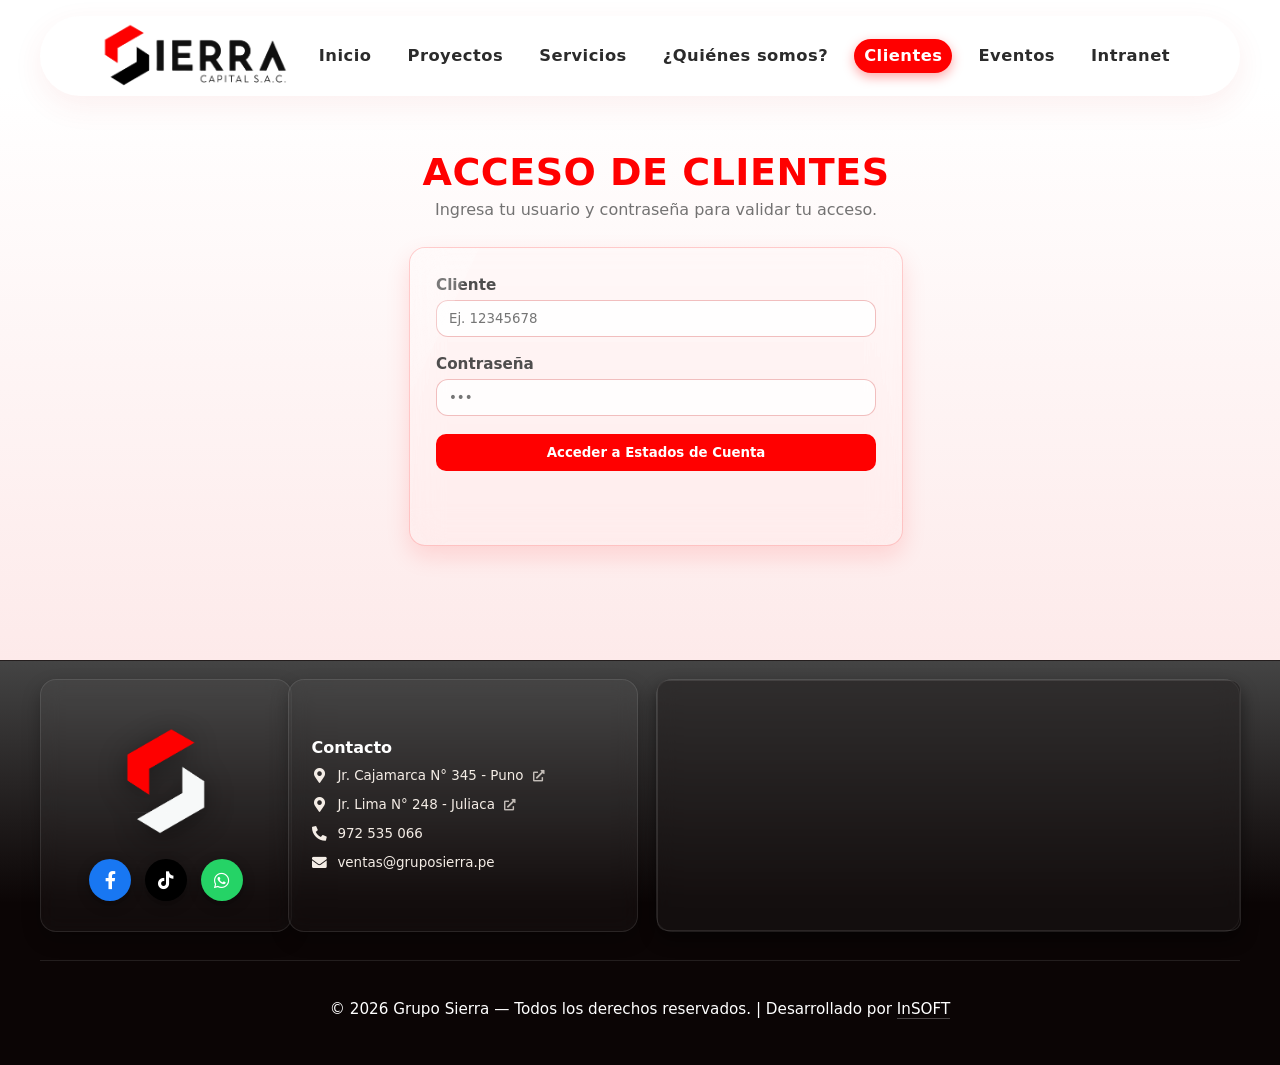
<file: gruposierra.com.pe/pages/clientes/index.html>
<!doctype html>
<html lang="es">
<head>
  <meta charset="utf-8" />
  <meta name="viewport" content="width=device-width, initial-scale=1" />
  <title>Portal de Clientes — Estados de Cuenta | Grupo Sierra</title>
  <meta name="description" content="Accede a tu estado de cuenta, pagos y cronograma de cuotas de tu lote en Grupo Sierra Inmobiliaria." />
  
  <!-- Open Graph / Redes Sociales -->
  <meta property="og:type" content="website" />
  <meta property="og:title" content="Portal de Clientes — Grupo Sierra" />
  <meta property="og:description" content="Consulta tu estado de cuenta y comprobantes de tu propiedad inmobiliaria." />
  <meta property="og:image" content="https://api.insoft.com.pe/sierra/web/inicio/slider1.webp" />

  <link rel="icon" type="image/x-icon" href="../../img/iconos/logito.png" />
  <link rel="apple-touch-icon" href="../../img/iconos/logito.png" />

  <!-- 1) Sistema responsive y Fondo -->
  <link rel="stylesheet" href="../../assets/css/2fondoPrincipal.css?v=5.0" />
  <!-- Menú y Iconos -->
  <link rel="stylesheet" href="https://cdnjs.cloudflare.com/ajax/libs/font-awesome/5.15.4/css/all.min.css" />
  <link rel="stylesheet" href="../../includes/1menu.css?v=5.1" />
  <!-- 3) CSS de Clientes -->
  <link rel="stylesheet" href="./clientes.css?v=5.1">
  <script src="./clientes.js?v=5.0" defer></script>

</head>

<!-- Aplicamos el fondo moderno reutilizable -->
<body class="fondo-principal">
  <!-- ------------------------------------Menu/Encabezado---------------------------------- -->
  <!-- Header -->
  <div id="header-placeholder"></div>
  <!-- ------------------------------------------------------------------------------------- -->
  
  <!-- ------------------------------------Todo el Cuerpo----------------------------------- -->
  <main class="gs-main">
    <!-- SECCIÓN: Acceso a Clientes -->
    <section class="clientes-section" aria-labelledby="clientes-title">
      <div class="clientes-container">
        <header class="clientes-header">
          <h1 id="clientes-title" class="clientes-title">Acceso de Clientes</h1>
          <p class="clientes-sub">Ingresa tu usuario y contraseña para validar tu acceso.</p>
        </header>

        <form id="login-form" class="login-card" autocomplete="off">
          <div class="field">
            <label for="cli-user">Cliente</label>
            <input id="cli-user" name="user" type="text" inputmode="numeric" placeholder="Ej. 12345678" required>
          </div>

          <div class="field">
            <label for="cli-pass">Contraseña</label>
            <input id="cli-pass" name="pass" type="password" placeholder="•••" required>
          </div>

          <button id="btn-login" type="submit" class="btn-primary">Acceder a Estados de Cuenta</button>
          <p id="login-msg" class="msg" role="status" aria-live="polite"></p>
        </form>

        <!-- Espacio para la vista posterior al login (se implementará luego) -->
        <div class="after-login-placeholder" hidden></div>
      </div>
    </section>
  </main>
  <!-- ------------------------------------------------------------------------------------- -->

  <!-- --------------------------------Todo el Pie de Pagina-------------------------------- -->
  <!-- carga el header -->
  <script src="../../includes/1menu.js?v=5.1"></script>
  <!-- Footer -->
  <div id="footer-placeholder"></div>
  <!-- Loader del footer -->
  <script src="../../includes/2pie.js?v=5.1"></script>
  <!-- -------------------------------------------------------------------------------------- -->

</body>
</html>
</file>
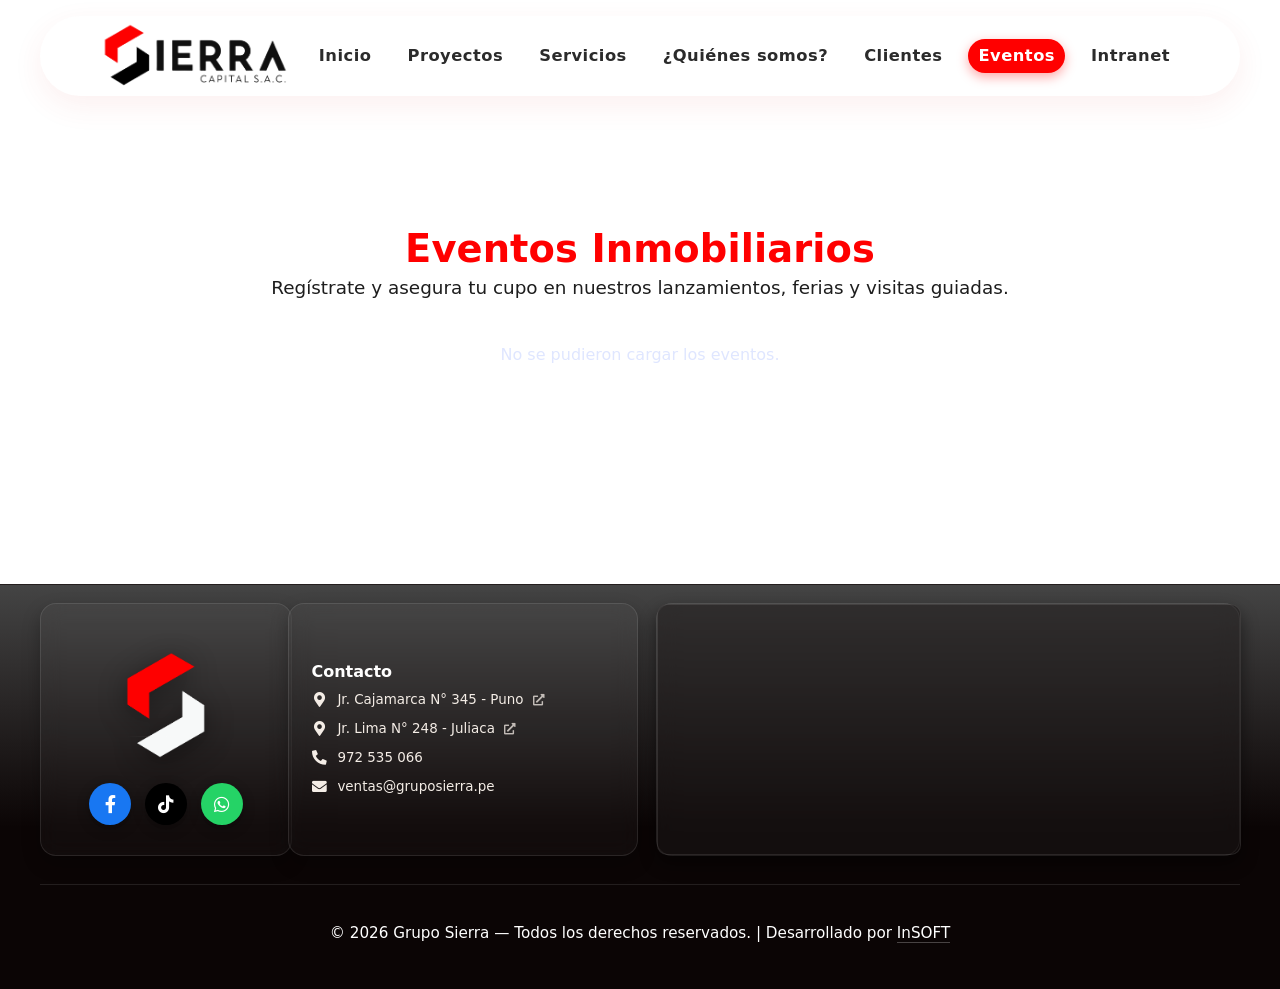
<file: gruposierra.com.pe/pages/eventos/index.html>
<!doctype html>
<html lang="es">
<head>
  <meta charset="utf-8" />
  <meta name="viewport" content="width=device-width, initial-scale=1" />
  <title>Eventos y Lanzamientos Inmobiliarios — Grupo Sierra</title>
  <meta name="description" content="Participa en nuestros lanzamientos inmobiliarios, conferencias de inversión y eventos exclusivos de Grupo Sierra." />

  <!-- Open Graph / Redes Sociales -->
  <meta property="og:type" content="website" />
  <meta property="og:title" content="Eventos Inmobiliarios — Grupo Sierra" />
  <meta property="og:description" content="Inscríbete en nuestros eventos presenciales y virtuales de inversión en lotes y bienes raíces." />
  <meta property="og:image" content="https://api.insoft.com.pe/sierra/web/inicio/slider2.webp" />

  <link rel="icon" type="image/x-icon" href="../../img/iconos/logito.png" />
  <link rel="apple-touch-icon" href="../../img/iconos/logito.png" />

  <!-- 1) Sistema responsive -->
  <link rel="stylesheet" href="../../assets/css/2fondoPrincipal.css?v=5.0" />
  <!-- Menú y Iconos -->
  <link rel="stylesheet" href="https://cdnjs.cloudflare.com/ajax/libs/font-awesome/5.15.4/css/all.min.css" />
  <link rel="stylesheet" href="../../includes/1menu.css?v=5.1" />
  <!-- 3) CSS de  grupoSierra -->
  <link rel="stylesheet" href="./eventos.css?v=5.1">
  <script src="./eventos.js?v=5.0" defer></script>

</head>

<!-- Aplicamos el fondo moderno reutilizable -->
<body class="fondo-principal">
  <!-- ------------------------------------Menu/Encabezado---------------------------------- -->
  <!-- Header -->
  <div id="header-placeholder"></div>
  <!-- ------------------------------------------------------------------------------------- -->

  
  <!-- ------------------------------------Todo el Cuerpo----------------------------------- -->
  <main id="inicio" class="gs-main">
    <!-- SECCIÓN DE EVENTOS -->
    <section class="eventos-section" aria-labelledby="eventos-title">
      <div class="eventos-container">
        <header class="eventos-header">
          <h1 id="eventos-title" class="eventos-title">Eventos Inmobiliarios</h1>
          <p class="eventos-sub">Regístrate y asegura tu cupo en nuestros lanzamientos, ferias y visitas guiadas.</p>
        </header>

        <!-- Grid -->
        <div id="eventos-grid" class="eventos-grid" role="list"></div>

        <!-- Estado vacío / mensajes -->
        <div id="eventos-empty" class="eventos-empty" hidden>
          No hay eventos programados por ahora.
        </div>
      </div>
    </section>

    <!-- MODAL: Inscripción -->
    <div id="modal-overlay" class="modal-overlay" hidden>
      <div class="modal-card" role="dialog" aria-modal="true" aria-labelledby="modal-title">
        <button class="modal-close" aria-label="Cerrar" id="modal-close">×</button>
        <h2 id="modal-title" class="modal-title">Inscripción al evento</h2>
        <p id="modal-subtitle" class="modal-subtitle"></p>

        <form id="form-inscripcion" class="modal-form" novalidate>
          <input type="hidden" name="evento_id" id="f_evento_id">

          <div class="form-row">
            <label for="f_nombre">Nombre *</label>
            <input type="text" id="f_nombre" name="nombre" required placeholder="Tu nombre completo">
          </div>

          <div class="form-row">
            <label for="f_apellido">Apellido *</label>
            <input type="text" id="f_apellido" name="apellido" required placeholder="Tu apellido">
          </div>

          <div class="form-row">
            <label for="f_dni">DNI *</label>
            <input type="text" id="f_dni" name="dni" maxlength="15" required placeholder="Número de documento">
          </div>

          <div class="form-row">
            <label for="f_telefono">Teléfono *</label>
            <input type="tel" id="f_telefono" name="telefono" required placeholder="Número de contacto">
          </div>

          <div class="form-row">
            <label for="f_correo">Correo electrónico *</label>
            <input type="email" id="f_correo" name="correo" required placeholder="tucorreo@ejemplo.com">
          </div>

          <!-- Solo si es de pago -->
          <div class="form-row" id="row_comprobante" hidden>
            <label for="f_comprobante_file">Adjuntar Comprobante de Pago (Yape / Transferencia) *</label>
            <input type="file" id="f_comprobante_file" name="comprobante_file" accept="image/*">
            <small class="hint">Selecciona la captura de pantalla o foto de tu comprobante.</small>
          </div>

          <!-- Mensaje de validación -->
          <p class="form-info" id="form-info"></p>

          <!-- 🔘 Botón de envío -->
          <div class="form-row" style="text-align:center; margin-top:16px;">
            <button type="submit" id="btn-inscribirme" class="btn-inscribirme">
              📝 Inscribirme
            </button>
          </div>
        </form>

      </div>
    </div>
  </main>
  <!-- ------------------------------------------------------------------------------------- -->


  <!-- --------------------------------Todo el Pie de Pagina-------------------------------- -->
  <!-- carga el header -->
  <script src="../../includes/1menu.js?v=5.1"></script>
  <!-- Footer -->
  <div id="footer-placeholder"></div>
  <!-- Loader del footer -->
  <script src="../../includes/2pie.js?v=5.1"></script>
  <!-- -------------------------------------------------------------------------------------- -->

</body>
</html>
</file>
<file: gruposierra.com.pe/assets/css/2fondoPrincipal.css>
/* =========================================================
   🧱 Fondo principal blanco de tope a tope
========================================================= */

html {
  background-color: #FFFFFF; /* Fondo original blanco limpio */
}
body {
  margin: 0;
  padding: 0;
  background: #FFFFFF;   /* Fondo blanco total del cuerpo */
  color: #111111;        /* Texto negro */
  width: 100%;
  min-height: 100%;      /* Permite crecer con el contenido */
}

/* 🔹 Redefinición completa de fondo-principal (aplicado a body) */
body.fondo-principal {
  display: flex;
  flex-direction: column;
  min-height: 100vh;
  margin: 0;
  padding: 0;
  background: #FFFFFF;      /* Blanco puro */
  border: none;
  box-shadow: none;
  border-radius: 0;
  overflow-x: hidden;       /* Evita scroll horizontal */
}

/* El cuerpo principal (main) se expande para empujar el footer hacia abajo */
body.fondo-principal .gs-main {
  flex: 1 0 auto;
  width: 100%;
}



/* 🔹 Contenido interno (si hay texto o secciones) - Simplificado para evitar romper contenedores */
.fondo-principal main {
  max-width: 100%;
  color: #111111;
}

/* =========================================================
   Unified Typography Rule: Inter Font Family
========================================================= */
html, body, button, input, select, textarea, h1, h2, h3, h4, h5, h6, p, a, span, div, li, ul, ol, section, article, main, header, footer, figure, figcaption {
  font-family: 'Inter', system-ui, -apple-system, BlinkMacSystemFont, 'Segoe UI', Roboto, Oxygen, Ubuntu, Cantarell, sans-serif !important;
}

/* Explicitly preserve FontAwesome icon glyphs */
i, .fa, .fas, .far, .gs-list--check li::before, #visorPlano::after, #visorPlano img::after {
  font-family: "Font Awesome 5 Free", var(--fa-font-family, "Font Awesome 5 Free") !important;
}
.fab {
  font-family: "Font Awesome 5 Brands", var(--fa-font-family, "Font Awesome 5 Brands") !important;
}
</file>
<file: gruposierra.com.pe/includes/1menu.css>
/* ========================================================= 
   🎛️ Header Reutilizable — Grupo Sierra
========================================================= */
html, body{
  scroll-behavior: auto;
}
@media (prefers-reduced-motion: reduce){
  html, body{ scroll-behavior: auto; }
}

/* ========= Variables generales */
:root{
  --brand: #414141;        /* Neutro cálido / gris carbón */

  --text:  #111111;        /* Negro */
  --bg:    #181313;        /* Vino-negro */

  --header-bg: #FFFFFF;    /* Blanco */
  --header-stroke: rgba(0,0,0,0.10); /* Trazo oscuro suave */

  --header-height: 70px;
  --header-z: 1000;
  --header-offset: calc(var(--header-height) + 8px);
}

/* ========= Estructura base */
.container{
  max-width:1100px;
  margin:0 auto;
  padding:0 14px;
}
.gs-header, .gs-nav, .gs-nav__list{ box-sizing:border-box; }
.gs-nav__list{ list-style:none; margin:0; padding:0; }

/* ========= Header flotante */
.gs-header{
  position:fixed;
  top:16px; left:50%;
  transform: translateX(-50%);
  width: calc(100% - 32px);
  max-width: 1200px;
  z-index:var(--header-z);
  height:var(--header-height);
  background: #ffffff;                      /* Sólido blanco original */
  border: none;                             /* Sin bordes duros para evitar el efecto línea */
  border-radius: 999px;
  box-shadow: 0 10px 30px rgba(212, 60, 60, 0.08); /* Sombra flotante premium con brillo rojo tenue */
  transition: all 0.3s cubic-bezier(0.4, 0, 0.2, 1);
}
.gs-header--scrolled{
  background: #ffffff !important;           /* Sólido blanco original */
  border: none !important;
  box-shadow: 0 15px 35px rgba(212, 60, 60, 0.12) !important;
}
.gs-header__wrap{
  height:var(--header-height);
  display:flex;
  align-items:center;
  justify-content:space-between;
  gap: 10px;
}

/* ========= Logo (grande) */
.gs-logo{ display:flex; align-items:center; }
.gs-logo__img{
  height:58px;
  width:auto;
  display:block;
  object-fit:contain;
  filter: none !important;                  /* Conserva los colores originales exactos (S roja y texto negro) */
}

/* ========= Navegación (desktop) */
.gs-nav{ display:block; }
.gs-nav__list{ display:flex; gap:12px; }

/* ===== Enlaces ===== */
.gs-nav__link{
  position:relative;
  display:inline-flex;
  align-items:center;
  gap:5px;

  color: var(--text);
  text-decoration:none;
  font-family: 'Inter', system-ui, Arial;
  font-weight: 400;
  font-size: .95rem;
  line-height: 1.1;

  padding: 4px 6px;
  border-radius: 10px;

  transition: color .2s ease, transform .2s ease, background-color .2s ease, box-shadow .2s ease;
}
.gs-nav__icon{
  font-size: .95rem;
  opacity:.9;
  color: var(--text);
}

.gs-nav__link:hover{
  color: var(--gold);
  transform: translateY(-1px);
}
.gs-nav__link:hover::after{ transform: scaleX(1); }

/* ===== Activo: solo línea roja, sin pill ===== */
.gs-nav__link.is-active{
  color: var(--text) !important;
  background: transparent !important;
  box-shadow: none !important;
}
.gs-nav__link.is-active::after{ transform: scaleX(1) !important; }
.gs-nav__link.is-active:hover{ color: var(--text) !important; }
.gs-nav__link:active{ transform: translateY(0); }

/* =========================================================
   Hamburguesa → X con texto dinámico (Menú ⇄ Cerrar)
========================================================= */
.gs-burger {
  display: flex;
  align-items: center;
  justify-content: center;
  gap: 6px;
  width: auto;
  padding: 8px 14px;
  border-radius: 999px;
  border: 1px solid rgba(212, 60, 60, 0.25);
  background: rgba(255, 255, 255, 0.6);
  color: #111111;
  font-family: 'Inter', system-ui, Arial, sans-serif;
  font-weight: 600;
  font-size: 0.95rem;
  cursor: pointer;
  transition: all 0.25s ease;
  overflow: hidden;
  backdrop-filter: blur(8px);
  -webkit-backdrop-filter: blur(8px);
}

/* ===== Texto ===== */
.gs-burger__text {
  position: relative;
  display: inline-block;
  width: 60px;            /* 💡 ancho fijo para evitar movimiento */
  height: 1em;            /* asegura espacio vertical */
  overflow: hidden;
  text-align: center;
  line-height: 1em;
  color: inherit;
  transition: color 0.3s ease;
}

/* Animación interna (Menú ⇄ Cerrar) */
.gs-burger__text::before,
.gs-burger__text::after {
  position: absolute;
  left: 0;
  right: 0;
  width: 100%;
  text-align: center;
  transition: transform 0.35s ease, opacity 0.35s ease;
}

.gs-burger__text::before {
  content: "Menú";
  transform: translateY(0);
  opacity: 1;
}

.gs-burger__text::after {
  content: "Cerrar";
  transform: translateY(130%);
  opacity: 0;
}

/* El SVG no recorta los extremos redondeados del trazo */
.gs-burger__icon{
  width: 24px;
  height: 24px;
  display: block;
  overflow: visible;              /* ⬅️ evita clipping */
}

.gs-burger__icon .line{
  stroke: #111111;
  stroke-width: 2.6;              /* un pelín más grueso para legibilidad */
  stroke-linecap: round;
  transform-box: fill-box;
  transform-origin: center;
  transition: transform .3s ease, opacity .3s ease, stroke .25s ease;
}

/* Estado ABIERTO: la X roja (con traslación acorde al nuevo grid) */
html.gs-nav-open .gs-burger__icon .line { stroke:#ff0000; }
html.gs-nav-open .gs-burger__icon .line.top { transform: translateY(6px) rotate(45deg); }
html.gs-nav-open .gs-burger__icon .line.mid { opacity: 0; }
html.gs-nav-open .gs-burger__icon .line.bot { transform: translateY(-6px) rotate(-45deg); }

/* toque de presencia a la X */
html.gs-nav-open .gs-burger__icon { transform: translateZ(0); }
html.gs-nav-open .gs-burger__icon .line.top,
html.gs-nav-open .gs-burger__icon .line.bot { will-change: transform; }

/* Cerrar */
/* Animación: cambia el texto al abrir el menú */
/* Animación: cambia el texto al abrir el menú */
html.gs-nav-open .gs-burger__text::before{transform:translateY(-130%);opacity:0;}
html.gs-nav-open .gs-burger__text::after{transform:translateY(0);opacity:1;color:#ff0000;}

/* ===== Ajuste móvil ===== */
@media (max-width: 900px) {
  .gs-burger {
    padding: 6px 12px;
    font-size: 0.9rem;
  }
  .gs-burger__text {
    width: 54px; /* se ajusta levemente */
  }
}

/* =========================================================
   📱 Responsive — móvil / tablet
========================================================= */

@media (max-width: 900px) and (max-width: 1180px){
  :root{ --header-height: 60px; }
  :root{ --header-offset: calc(var(--header-height) + 8px); }

  .gs-logo__img{ height:52px; }
  .gs-burger{ display:flex; }

  .gs-nav{
    position: fixed;
    top: var(--header-height);
    left: 0; right: 0;
    height: 0;
    overflow: hidden;
    background: rgba(24,19,19,0.94);
    background: color-mix(in oklab, var(--bg) 88%, #000 12%);
    border-bottom: 0px solid transparent;
    transition: height .25s ease, border-color .25s ease;
  }
  html.gs-nav-open .gs-nav{
    height: calc(100dvh - var(--header-height));
    border-bottom: 1px solid var(--header-stroke);
  }

  /* 👇 SIN padding aquí, solo layout base */
  .gs-nav__list{
    flex-direction: column;
    align-items: center;
    justify-content: start;
    gap: 16px;
    text-align: center;
  }

  .gs-nav__link{
    font-size: 1.05rem;
    font-weight: 400;
    padding: 6px 8px;
  }
  .gs-nav__icon{ font-size: 1.05rem; }
  .gs-nav__link:hover,
  .gs-nav__link.is-active{
    color: var(--text);
  }
}


/* ========= Offset global si tu contenido va debajo del header fijo */
.gs-offset{ padding-top: var(--header-offset); }

/* =========================================================
   Barra lateral vertical — glass gris claro
========================================================= */
.gs-social-rail {
  position: fixed;
  right: 14px;
  top: 50%;
  transform: translateY(-50%);
  display: none;                              /* ⬅️ OCULTA por defecto */
  flex-direction: column;
  gap: 12px;
  padding: 12px 10px;
  border-radius: 22px;
  background: rgba(255,255,255,0.22);         /* glass casi transparente */
  border: 1px solid rgba(255,255,255,0.25);
  backdrop-filter: blur(12px);
  -webkit-backdrop-filter: blur(12px);
  box-shadow: 0 10px 30px rgba(0,0,0,0.25);
  z-index: 1200;
}

/* ==== Botones individuales ==== */
.gs-rail__btn {
  width: 46px;
  height: 46px;
  border-radius: 14px;
  display: inline-flex;
  align-items: center;
  justify-content: center;
  background: rgba(206, 199, 199, 0.55);
  text-decoration: none;
  transition: transform .2s ease, background .25s ease, box-shadow .25s ease;
}
.gs-rail__btn:hover {
  transform: translateY(-2px);
  background: rgba(245, 239, 239, 0.7);
}
.gs-rail__btn i {
  font-size: 22px;
  transition: transform .25s ease, color .25s ease;
}
.gs-rail__btn:hover i {
  transform: scale(1.1);
}

/* ==== Íconos con colores oficiales exactos ==== */
.gs-rail__btn--facebook i  { color: #1877F2; }
.gs-rail__btn--tiktok i {
  color: #000000;
  background: linear-gradient(90deg, #69C9D0 0%, #EE1D52 100%);
  background-clip: text;          /* ✅ versión estándar */
  -webkit-background-clip: text;  /* ✅ prefijo para Safari/iOS */
  -webkit-text-fill-color: transparent;
}

.gs-rail__btn--youtube i   { color: #FF0000; }
.gs-rail__btn--whatsapp i  { color: #0baa45; }
.gs-rail__btn--phone i     { color: #000000; }

/* ==== Responsive: visible solo en tablet/móvil ==== */
@media (max-width: 900px) {
  .gs-social-rail {
    display: flex;                           /* ⬅️ MOSTRAR en ≤900px */
    right: 8px;
    padding: 8px 6px;
    gap: 8px;
    border-radius: 999px;
    background: rgba(255,255,255,0.45);
    box-shadow: 0 8px 24px rgba(0,0,0,0.18);
  }
  .gs-rail__btn {
    width: 38px;
    height: 38px;
    border-radius: 50%;
    background: rgba(255, 255, 255, 0.7);
  }
  .gs-rail__btn i {
    font-size: 17px;
  }
}

/* ===== PARCHE — Header compacto y offsets coherentes (solo DESKTOP) ===== */
@media (min-width: 901px){
  :root{
    --header-height: 80px !important;
    --header-offset: calc(var(--header-height) + 8px) !important;
  }

  .gs-header,
  .gs-header__wrap{
    height: var(--header-height) !important;
  }

  .gs-logo__img{
    height: calc(var(--header-height) - 6px) !important;
    width: auto;
  }
}


/* Menú más junto (forzado) */
.gs-nav__list{ gap: 10px !important; }
.gs-nav__link{
  padding: 3px 6px !important;
  gap: 5px !important;
  font-size: .95rem !important;
  line-height: 1.1 !important;
}


:root{
  /* ya lo tienes, lo reutilizamos */
  --header-offset: calc(var(--header-height) + 8px);
  /* 👇 padding global para TODAS las anclas */
  scroll-padding-top: var(--header-offset);
}

/* inicio necesita un extra por la sombra/hero */
#inicio{
  scroll-margin-top: calc(var(--header-offset) + 15px) !important;
}

/* los demás usan el offset estándar */
#proyectos,
#servicios,
#quienes{
  scroll-margin-top: var(--header-offset) !important;
}
/* Anclas con offset correcto */
#inicio {
  scroll-margin-top: calc(var(--header-offset) + 15px) !important;
}

#proyectos,
#servicios,
#quienes {
  scroll-margin-top: var(--header-offset) !important;
}


.gs-hero{ margin-top: 0 !important; }

@media (max-width: 900px){
  :root{
    --header-height: 58px !important;
    --header-offset: calc(var(--header-height) + 8px) !important;
  }
  .gs-logo__img{ height: calc(var(--header-height) - 4px) !important; }
}

/* Desktop: separación final */
@media (min-width: 901px){
  .gs-nav__list{ gap: 12px !important; }
}

/* =========================================================
   Margen lateral en header (espaciado visual)
========================================================= */
.gs-header__wrap {
  padding-left: 24px !important;
  padding-right: 24px !important;
}

@media (max-width: 900px){
  .gs-header__wrap {
    padding-left: 18px !important;
    padding-right: 18px !important;
  }
}

/* ===== Resalte en ROJO + sin botón en activo ===== */
.gs-nav__link::after{
  background: linear-gradient(
    90deg,
    rgba(255,0,0,0) 0%,
    rgba(255,0,0,1) 20%,
    rgba(255,0,0,1) 80%,
    rgba(255,0,0,0) 100%
  ) !important;
}
.gs-nav__link:hover{ color: #ff0000 !important; }
.gs-nav__link.is-active{
  color: var(--text) !important;
  background: transparent !important;
  box-shadow: none !important;
}
.gs-nav__link.is-active::after{ transform: scaleX(1) !important; }
.gs-nav__link.is-active:hover{ color: var(--text) !important; }

/* ===== Fondo blanco en menú hamburguesa ===== */
@media (max-width: 900px){
  .gs-nav{
    position: fixed;
    top: var(--header-height);
    left: 0; right: 0;
    height: 0;
    overflow: hidden;
    background: #FFFFFF !important;             /* fondo blanco */
    color: #111111 !important;                  /* texto negro */
    border-bottom: 1px solid var(--header-stroke);
    transition: height .25s ease;
  }

  html.gs-nav-open .gs-nav{
    height: calc(100dvh - var(--header-height));
  }

  /* Colores del texto dentro del menú */
  .gs-nav__link,
  .gs-nav__icon {
    color: #111111 !important;                  /* texto negro */
  }

  .gs-nav__link:hover{
    color: #ff0000 !important;                  /* hover rojo */
  }

  .gs-nav__link::after{
    background: linear-gradient(
      90deg,
      rgba(255,0,0,0) 0%,
      rgba(255,0,0,1) 20%,
      rgba(255,0,0,1) 80%,
      rgba(255,0,0,0) 100%
    ) !important;
  }
}

/* 3) En desktop (≥901px), forzamos navegación normal y sin hamburguesa */
@media (min-width: 901px){
  .gs-burger{ display: none !important; }  /* por si acaso */
  /* la nav de escritorio se queda tal cual (horizontal) */
}

/* Quitar completamente el subrayado */
.gs-nav__link::after{
  content: none !important;
  display: none !important;
}

/* Hover/focus: botón de cristal rojo muy tenue */
.gs-nav__link{
  border-radius: 999px !important;
  transition: all 0.25s ease !important;
  color: #2b2b2b !important;                /* Texto oscuro legible sobre el cristal claro */
}
.gs-nav__link:hover,
.gs-nav__link:focus-visible{
  background: rgba(255, 0, 0, 0.08) !important;
  color: #FF0000 !important;
  box-shadow: none !important;
  transform: translateY(-1px) !important;
}

/* Activo/seleccionado: botón de cristal rojo corporativo */
.gs-nav__link.is-active{
  background: #FF0000 !important;
  color: #ffffff !important;
  box-shadow: 0 4px 12px rgba(255, 0, 0, 0.35) !important;
  font-weight: 700 !important;
}
.gs-nav__link.is-active:hover{
  background: #D60000 !important;
}

/* Móvil/Tablet: mismo comportamiento usando rojo corporativo */
@media (max-width: 900px){
  .gs-nav__link::after{ content:none !important; display:none !important; }

  .gs-nav__link:hover,
  .gs-nav__link:focus-visible{
    background: rgba(255, 0, 0, 0.08) !important;
    color: #FF0000 !important;
    box-shadow: none !important;
  }

  .gs-nav__link.is-active{
    background: #FF0000 !important;
    color: #ffffff !important;
    box-shadow: 0 4px 12px rgba(255, 0, 0, 0.35) !important;
  }

  .gs-nav__link:hover{ color:#FF0000 !important; }
}

/* Fallback inmediato: si JS aún no fijó el alto, usa 80px */
:root{
  --header-height: 80px;
  --header-offset: calc(var(--header-height) + 8px);
  /* Esto hace que los anclajes nativos respeten el offset desde el inicio */
  scroll-padding-top: var(--header-offset);
}

/* Cubre cualquier sección con id como ancla (por si algún navegador ignora scroll-padding-top en algunos casos) */
[id] { scroll-margin-top: var(--header-offset); }

/* Si #inicio requiere un extra por la sombra/hero: */
#inicio { scroll-margin-top: calc(var(--header-offset) + 15px); }

/* =========================================================
   📲 Tablet horizontal — ajustes completos
========================================================= */
@media (min-width: 901px) and (max-width: 1180px){

  /* Quitar bordes laterales gigantes */
  .gs-header__wrap{
    padding-left: 40px !important;
    padding-right: 40px !important;
  }

  /* Menú más compacto */
  #gs-main-nav .gs-nav__link{
    font-size: 0.80rem !important;       /* texto reducido */
    padding: 4px 6px !important;         /* menos espacio interno */
    letter-spacing: 0.02em !important;
  }

  /* Controlar separación entre los items */
  #gs-main-nav .gs-nav__list{
    gap: 14px !important;
  }
}

/* =========================================================
   📲 Tablets grandes / pantallas tipo Tab S9, iPad Pro
========================================================= */
@media (min-width: 1181px) and (max-width: 1439px){

  /* Quitar bordes laterales exagerados */
  .gs-header__wrap{
    padding-left: 60px !important;
    padding-right: 60px !important;
  }

  /* Menú un poco más compacto que desktop full */
  #gs-main-nav .gs-nav__link{
    font-size: 0.90rem !important;      /* más chico que 1.02rem */
    padding: 4px 8px !important;
    letter-spacing: 0.02em !important;
  }

  #gs-main-nav .gs-nav__list{
    gap: 16px !important;
  }
}


/* =========================================================
   📱 Logo responsive para iPhone / móviles pequeños
========================================================= */

/* Móviles en general (≤ 900px) */
@media (max-width: 900px){
  .gs-logo__img{
    /* Dejamos que el alto se adapte a la imagen */
    height: auto !important;
    /* Limitamos el alto para que no robe mucho header */
    max-height: 42px !important;
    /* Evita que el logo sea más ancho que la pantalla */
    max-width: 60vw !important;
    width: auto !important;
    object-fit: contain;
  }
}

/* iPhone y móviles muy estrechos (≤ 430px aprox.) */
@media (max-width: 430px){
  :root{
    /* Header un poco más compacto en iPhone pequeños */
    --header-height: 56px !important;
    --header-offset: calc(var(--header-height) + 8px) !important;
  }

  .gs-header,
  .gs-header__wrap{
    height: var(--header-height) !important;
  }

  .gs-logo__img{
    max-height: 36px !important;
    max-width: 65vw !important;
  }
}

/* =========================================================
   ✨ Tipografía mejorada para el menú principal
   (pegar al FINAL del CSS)
========================================================= */
#gs-main-nav .gs-nav__link{
  font-family: 'Inter', system-ui, -apple-system, BlinkMacSystemFont, 'Segoe UI', sans-serif !important;
  font-weight: 600 !important;          /* ⬅️ PESO NORMAL */
  font-size: 1.02rem !important;
  letter-spacing: 0.03em !important;
  padding: 6px 10px !important;
  line-height: 1.3 !important;
}

@media (max-width: 900px){
  #gs-main-nav .gs-nav__link{
    font-size: 1.18rem !important;
    font-weight: 600 !important;        /* ⬅️ igual en móvil */
    letter-spacing: 0.04em !important;
  }
}


/* =========================================================
   🎯 OFFSET GLOBAL FIJO (HEADER + CONTENIDO)
   - No depende de si el menú está abierto o cerrado
========================================================= */

/* Desktop / base */
:root{
  --header-height: 80px;
  --header-offset: calc(var(--header-height) + 16px);
  scroll-padding-top: var(--header-offset);
}

/* Contenido general debajo del header fijo */
.gs-offset{
  padding-top: var(--header-offset) !important;
}

/* Todas las secciones con id respetan el mismo offset */
[id]{
  scroll-margin-top: var(--header-offset) !important;
}


/* =========================================================
   📱 MÓVIL (≤ 900px) — HEADER + MENÚ HAMBURGUESA
========================================================= */
@media (max-width: 900px){

  /* Altura fija y posicionamiento del header móvil flotante */
  :root{
    --header-height: 58px;
    --header-offset: calc(var(--header-height) + 20px);
    scroll-padding-top: var(--header-offset);
  }

  .gs-header{
    top: 10px;
    left: 10px;
    right: 10px;
    width: auto;
    transform: none;
    height: var(--header-height) !important;
    border-radius: 999px;
  }

  .gs-header__wrap{
    height: var(--header-height) !important;
    padding-left: 16px !important;
    padding-right: 16px !important;
  }

  .gs-logo__img{
    max-height: 38px !important;
    width: auto;
    object-fit: contain;
  }

  /* Burguer visible en móvil */
  .gs-burger{
    display:flex !important;
  }

  /* NAV flotante desplegable tipo tarjeta en móvil */
  .gs-nav{
    position: absolute;
    top: calc(100% + 8px) !important;
    left: 8px;
    right: 8px;
    max-height: 0;
    overflow: hidden;
    background: rgba(255, 255, 255, 0.96) !important;
    backdrop-filter: blur(20px);
    -webkit-backdrop-filter: blur(20px);
    color: #111111 !important;
    border-radius: 24px;
    border: none;                             /* Sin borde cuando está cerrado para evitar la línea horizontal */
    box-shadow: none;                         /* Sin sombra cuando está cerrado */
    transition: max-height 0.3s cubic-bezier(0.4, 0, 0.2, 1), padding 0.3s ease, border 0.3s ease;
    z-index: 999;
    padding: 0 !important;
  }

  html.gs-nav-open .gs-nav{
    max-height: 450px !important;
    padding: 16px 0 !important;
    border: 1px solid rgba(212, 60, 60, 0.25); /* Borde visible solo al abrir el menú */
    box-shadow: 0 12px 36px rgba(212, 60, 60, 0.08);
  }

  /* Lista del menú: mismo padding abierto/cerrado (no se toca con gs-nav-open) */
  #gs-main-nav .gs-nav__list{
    list-style: none;
    margin: 0 !important;
    padding: 32px 0 60px !important;  /* 👈 espacio fijo entre línea gris e "Inicio" */
    display: flex;
    flex-direction: column;
    align-items: center;
    gap: 20px;
    text-align: center;
  }

  #gs-main-nav .gs-nav__link{
    display: inline-flex;
    align-items: center;
    justify-content: center;
    padding: 14px 22px;
    font-family: 'Inter', system-ui, -apple-system, BlinkMacSystemFont, 'Segoe UI', sans-serif;
    font-size: 1.18rem;
    font-weight: 600;
    letter-spacing: 0.04em;
    border-radius: 14px;
    color: #111111;
    background: transparent;
    border: none;
  }

  #gs-main-nav .gs-nav__icon{
    font-size: 1.25rem;
    margin-right: 8px;
    color: #111111;
  }

  #gs-main-nav .gs-nav__link:hover,
  #gs-main-nav .gs-nav__link:focus-visible{
    background: rgba(0,0,0,0.06);
    box-shadow: inset 0 0 0 1px rgba(0,0,0,0.12);
  }

  #gs-main-nav .gs-nav__link.is-active{
    background: rgba(0,0,0,0.10);
    box-shadow: inset 0 0 0 1px rgba(0,0,0,0.15);
  }

  /* Contenido bajo header en móvil: igual abierto/cerrado */
  .gs-offset{
    padding-top: var(--header-offset) !important;
  }

  [id]{
    scroll-margin-top: var(--header-offset) !important;
  }
}

/* =========================================================
   📲 Tablet horizontal — texto del menú más pequeño
========================================================= */
@media (min-width: 901px) and (max-width: 1180px){

  .gs-header__wrap{
    padding-left: 40px !important;
    padding-right: 40px !important;
  }

  #gs-main-nav .gs-nav__link{
    font-size: 0.90rem !important;      /* ⬅️ más pequeño */
    padding: 4px 6px !important;        /* menos ancho */
    letter-spacing: 0.02em !important;
    font-weight: 600 !important;        /* mantienes el peso */
  }

  #gs-main-nav .gs-nav__list{
    gap: 10px !important;               /* items más juntos */
  }
}
</file>
<file: gruposierra.com.pe/pages/clientes/clientes.css>
/* =========================================================
   Acceso de Clientes — Fondo blanco + tonos rojos
   - Glass claro con reflejo
   - Efectos suaves de brillo y transición
========================================================= */
:root{
  --brand:       #CC0000;                  /* Rojo vino oscuro -> Rojo corporativo profundo */
  --brand-light: #FF0000;                  /* Rojo oficial Sierra */
  --brand-soft:  rgba(255, 0, 0, 0.05);   /* Fondo suave cálido */
  --text:        #1A1A1A;                  /* Texto oscuro */
  --bg:          #FFFFFF;                  /* Fondo blanco total */

  --card-bg:     rgba(255,255,255,0.65);   /* Glass blanco translúcido */
  --card-stroke: rgba(255,0,0,0.18);       /* Trazo rojizo tenue */
  --shadow:      0 10px 25px rgba(255,0,0,0.12);
  --radius:      14px;
}

/* ✅ Scroll global limpio y fondo blanco */
html, body{
  height:auto;
  margin:0;
  padding:0;
  background:var(--bg);
  color:var(--text);
  font-family:'Inter', system-ui, sans-serif;
  overflow-y:auto;
  scroll-behavior:smooth;
  -webkit-font-smoothing: antialiased;
}

/* ==================== CONTENEDOR PRINCIPAL ==================== */
.gs-main{
  min-height: 52vh;
  display:block;
  padding: 28px 16px 20px;
  background: linear-gradient(180deg, #fff 0%, #FDEAEA 100%);
}

.clientes-container{
  max-width: 900px;
  margin: 0 auto;
  text-align:center;
}

.clientes-header{
  margin-bottom: 20px;
}

.clientes-title{
  margin:0 0 6px;
  font-size: clamp(24px, 3vw, 38px);
  font-weight: 800;
  color: var(--brand-light);
  text-transform: uppercase;
  letter-spacing: 0.5px;
}
.clientes-sub{ 
  opacity:.85; 
  margin:0; 
  color:#5b5b5b;
}

/* ==================== TARJETA LOGIN ==================== */
.login-card{
  background: var(--card-bg);
  border: 1px solid var(--card-stroke);
  border-radius: var(--radius);
  box-shadow: var(--shadow);
  padding: 28px 26px;
  max-width: 440px;
  margin: 28px auto 0;
  display:grid;
  gap:18px;
  backdrop-filter: blur(16px) saturate(180%);
  -webkit-backdrop-filter: blur(16px) saturate(180%);
  position: relative;
  overflow: hidden;
  transition: transform .3s ease, box-shadow .3s ease;
}

/* ✨ Efecto de brillo pulsante */
.login-card::after{
  content:"";
  position:absolute;
  top:0; left:-100%;
  width:100%; height:100%;
  background: linear-gradient(120deg, rgba(255,255,255,0) 0%, rgba(255,255,255,.45) 50%, rgba(255,255,255,0) 100%);
  transform: skewX(-25deg);
  animation: shine 4s infinite;
}
@keyframes shine {
  0% { left:-100%; }
  50% { left:100%; }
  100% { left:100%; }
}

.login-card:hover{
  transform: translateY(-4px);
  box-shadow: 0 12px 28px rgba(200,40,40,.25);
}

/* ==================== CAMPOS ==================== */
.field{ display:grid; gap:6px; text-align:left; }
.field label{ font-size:.95rem; opacity:.9; font-weight:600; color:#3b3b3b; }

.field input{
  background: rgba(255,255,255,.85);
  border: 1px solid rgba(200,0,0,.25);
  border-radius: 12px;
  color: var(--text);
  padding: 10px 12px;
  outline: none;
  transition: all .2s ease;
}
.field input:focus{
  border-color: var(--brand-light);
  box-shadow: 0 0 0 3px rgba(200,40,40,0.18);
}

/* ==================== BOTÓN PRINCIPAL ==================== */
.btn-primary{
  background: var(--brand-light);
  color: #fff;
  border: none;
  border-radius: 10px;
  padding: 11px 14px;
  font-weight: 700;
  cursor: pointer;
  transition: transform .2s ease, box-shadow .2s ease, background .3s ease;
}
.btn-primary:hover{
  transform: translateY(-2px);
  background: #D60000;
  box-shadow: 0 4px 14px rgba(255,0,0,.35);
}
.btn-primary:disabled{ opacity:.6; cursor:not-allowed; }

.msg{
  margin: 6px 0 0;
  min-height: 22px;
  font-size: .95rem;
  text-align:center;
  color:#FF0000;
}

/* ==================== FOOTER ==================== */
.gs-footer{ position:relative; z-index:1; isolation:isolate; background:#fff; }
.gs-footer__bottom{ 
  color:#444;
  border-top:1px solid rgba(200,0,0,.1);
  padding: 22px 0;
  font-size: .95rem;
}
.gs-footer__bottom a{
  color: var(--brand-light);
  text-decoration: none;
  border-bottom: 1px solid rgba(200,0,0,.25);
  transition: color .25s ease, border-color .25s ease;
}
.gs-footer__bottom a:hover{
  color: #D60000;
  border-color: #D60000;
}


/* =========================================================
   📌 PARCHE FINAL (compacto) — Aire moderado para CLIENTES
========================================================= */

/* Espacio global bajo el header */
.gs-main {
  padding-top: clamp(26px, 3vw, 40px) !important;
  padding-bottom: clamp(40px, 5vw, 70px) !important;
}

/* Contenedor */
.clientes-container {
  padding-top: clamp(10px, 2vw, 24px) !important;
  padding-bottom: clamp(26px, 4vw, 50px) !important;
}

/* Título */
.clientes-header {
  margin-bottom: clamp(14px, 2vw, 24px) !important;
}
</file>
<file: gruposierra.com.pe/pages/eventos/eventos.css>
/* =========================================================
   🎟️ Eventos — Cards premium + cinta "Agotado" + modal
   - Mantiene grilla y modal que ya tenías
   - Mejora legibilidad, jerarquía y micro-interacciones
========================================================= */
:root{
  --brand:       #0a0a0a;
  --gold:        #E3B341;
  --text:        #F3F3F3;
  --muted:       rgba(231,236,255,.86);
  --bg:          #000;

  --card-bg:     rgba(255,255,255,0.07);
  --card-stroke: rgba(255,255,255,0.12);
  --card-glow:   0 20px 60px rgba(0,0,0,.40);
  --radius:      16px;

  --chip-bg:     rgba(0,0,0,.55);
  --chip-stroke: rgba(255,255,255,.20);
}

/* Scroll suave y siempre habilitado */
html,body{
  margin:0; padding:0; background:var(--bg); color:var(--text);
  overflow-y:auto; scroll-behavior:smooth;
}

/* Scrollbar */
*::-webkit-scrollbar{ width:10px; height:10px; }
*::-webkit-scrollbar-track{ background: rgba(255,255,255,.06); }
*::-webkit-scrollbar-thumb{ background: rgba(255,255,255,.25); border-radius: 8px; }
*::-webkit-scrollbar-thumb:hover{ background: rgba(255,255,255,.35); }

/* Sección */
.eventos-section{
  position: relative;
  padding: clamp(24px,3vw,36px) 16px 64px;
  border-radius: 16px;
  transition: filter .25s ease, box-shadow .25s ease;
}
.eventos-section:hover{
  filter: brightness(1.02);
  box-shadow: inset 0 0 0 1px rgba(252,165,3,.10), 0 18px 60px rgba(0,0,0,.28);
}
.eventos-container{ max-width: 1160px; margin: 0 auto; }
.eventos-header{ text-align:center; max-width: 880px; margin: 0 auto 22px; }
.eventos-title{
  margin:0 0 6px;
  font-size: clamp(1.5rem, 2.4vw, 2.1rem);
  font-weight: 800;
  letter-spacing:.2px;
  color:#fff;
}
.eventos-sub{
  margin:0;
  color: rgba(255,255,255,.88);
  font-size: clamp(.98rem,1.6vw,1.05rem);
}

/* Grid */
.eventos-grid{
  display:grid; gap: 18px;
  grid-template-columns: repeat(1,minmax(0,1fr));
}
@media (min-width: 680px){
  .eventos-grid{ grid-template-columns: repeat(2,minmax(0,1fr)); gap: 20px; }
}
@media (min-width: 1000px){
  .eventos-grid{ grid-template-columns: repeat(3,minmax(0,1fr)); gap: 22px; }
}

/* ====== Tarjeta ====== */
.ev-card{
  border:1px solid var(--card-stroke);
  border-radius: var(--radius);
  background: linear-gradient(180deg, rgba(255,255,255,.08) 0%, rgba(255,255,255,.05) 100%);
  box-shadow: var(--card-glow);
  overflow:hidden;
  cursor:pointer;
  transform: translateZ(0);
  transition: transform .18s ease, box-shadow .18s ease, border-color .18s ease, filter .18s ease;
  outline:none;
  display:flex; flex-direction:column;
}
.ev-card:hover{
  transform: translateY(-4px);
  box-shadow: 0 26px 70px rgba(0,0,0,.45);
  border-color: rgba(252,165,3,.45);
  filter: brightness(1.03);
}
.ev-card:focus-visible{
  border-color: var(--gold);
  box-shadow: 0 0 0 3px rgba(252,165,3,.26), 0 26px 70px rgba(0,0,0,.45);
}

/* Thumb con relación 16:9 + overlay + chip fecha */
.ev-thumbwrap{
  position:relative;
  aspect-ratio: 16/9;
  background:#121821;
  overflow:hidden;
}
.ev-thumb{
  width:100%; height:100%; object-fit:cover; display:block;
  filter:saturate(1.05) contrast(1.02);
  transition: transform .4s ease;
}
.ev-card:hover .ev-thumb{ transform: scale(1.04); }
.ev-overlay{
  content:""; position:absolute; inset:0;
  background: linear-gradient(180deg, rgba(0,0,0,.00) 20%, rgba(0,0,0,.45) 100%);
  pointer-events:none;
}

/* Chip de fecha en la imagen */
.ev-datechip{
  position:absolute; left:12px; bottom:12px; z-index:2;
  display:inline-flex; align-items:center; gap:8px;
  padding:6px 10px;
  border-radius: 999px;
  background: var(--chip-bg);
  border:1px solid var(--chip-stroke);
  font-size:.88rem; color:#fff;
  backdrop-filter: blur(6px);
}

/* Cinta "Agotado" */
.ev-ribbon{
  position:absolute; top:10px; right:-46px; z-index:2;
  transform: rotate(35deg);
  background: linear-gradient(90deg, #6A1E1E, #C12A2A);
  color:#fff; font-weight:700; letter-spacing:.5px;
  padding:8px 60px; box-shadow: 0 6px 18px rgba(0,0,0,.35);
  border:1px solid rgba(255,255,255,.18);
  text-transform:uppercase; font-size:.8rem;
}
.ev-card[data-soldout="1"]{ filter: grayscale(.25) opacity(.92); }
.ev-card[data-soldout="1"] .ev-thumb{ transform:none; }

/* Cuerpo */
.ev-body{
  padding: 14px 14px 16px;
  display:grid; gap: 10px;
  text-align:center;
}
.ev-title{
  margin:0; font-weight:800; line-height:1.2;
  font-size: clamp(1.02rem,1.6vw,1.08rem);
  color:#fff;
}
.ev-meta{ color: var(--muted); font-size:.93rem; line-height:1.35; }

/* Badges */
.ev-row{
  display:flex; gap:10px; align-items:center; justify-content:center; flex-wrap:wrap;
}
.badge{
  padding: 3px 10px;
  border-radius: 999px;
  font-size: .80rem; line-height:1;
  border:1px solid var(--card-stroke);
  background: rgba(255,255,255,.06);
  color:#f4f4f4;
  transition: transform .15s ease, box-shadow .15s ease, background .15s ease, border-color .15s ease;
}
.badge.gold{
  border-color: rgba(252,165,3,.45);
  background: rgba(252,165,3,.10);
  color:#ffdca3;
}
.ev-card:hover .badge{
  transform: translateY(-1px);
  box-shadow: inset 0 0 0 1px rgba(252,165,3,.14);
}

/* Contadores */
.ev-actions{
  display:flex; justify-content:center; align-items:center; margin-top: 4px;
}
.counts{ font-size:.9rem; color:#dfe6ff; }

/* Estado vacío */
.eventos-empty{
  margin-top: 10px; text-align:center; color:#dfe6ff;
  border:1px dashed rgba(255,255,255,.22);
  padding: 14px 12px; border-radius: 12px;
}

/* ===== Modal ===== */
.modal-overlay{
  position: fixed; inset:0; background: rgba(0,0,0,.55);
  display:grid; place-items:center; z-index: 2000; overflow:auto; padding: 24px;
}
.modal-card{
  width: min(700px, 92vw);
  background: #0c142d;
  border: 1px solid rgba(255,255,255,.15);
  border-radius: 18px; box-shadow: 0 30px 80px rgba(0,0,0,.6);
  padding: 20px 18px 18px; position: relative;
  max-height: 90vh; overflow: auto;
}
.modal-title{ margin:0 0 6px; color:#fff; font-size: 1.35rem; font-weight:800; }
.modal-subtitle{ margin:0 0 16px; color: rgba(231,236,255,.88); font-size:.96rem; }
.modal-close{
  position:absolute; top:8px; right:10px;
  width:36px; height:36px; border-radius: 50%;
  border:1px solid rgba(255,255,255,.2); background: transparent; color:#fff;
  font-size: 20px; cursor:pointer;
}
.modal-form{ display:grid; gap: 12px; }
.form-row{ display:grid; gap:6px; }
.form-row input{
  background: rgba(255,255,255,.06);
  border:1px solid rgba(255,255,255,.2);
  border-radius: 10px; padding:10px 12px; color:#fff;
}
.form-row label{ color:#e4ecff; font-size:.92rem; }
.hint{ color:#bdc8ff; font-size:.82rem; }
@media (min-width: 680px){
  .modal-form{
    grid-template-columns: 1fr 1fr; gap: 14px;
  }
  .form-row{ min-width:0; }
  /* campos que deben ocupar dos columnas */
  #row_comprobante, .form-info, .form-row[style], .modal-title, .modal-subtitle{
    grid-column: 1 / -1;
  }
}

.form-info{ margin-top:2px; color:#a2ffcf; font-size:.92rem; }
.form-info.error{ color:#ffd2d2; }

/* Botón Inscribirme */
.btn-inscribirme{
  background: var(--gold); color:#111; font-weight:800; border:none;
  border-radius: 12px; padding: 12px 28px; font-size: 1rem; cursor:pointer;
  transition: background .25s ease, transform .15s ease, box-shadow .25s ease;
  box-shadow: 0 6px 18px rgba(252,165,3,.35);
}
.btn-inscribirme:hover{ background:#ffb020; transform: translateY(-2px); box-shadow: 0 10px 28px rgba(252,165,3,.48); }
.btn-inscribirme:active{ transform: translateY(1px); box-shadow: 0 2px 10px rgba(252,165,3,.25); }
.btn-inscribirme:focus-visible{ outline: 2px solid var(--gold); outline-offset: 2px; }

/* Estados hidden */
[hidden]{ display:none !important; }
.modal-overlay[hidden]{ display:none !important; }

/* Ancla segura con header fijo (si lo usas) */
#eventos-grid, #eventos-title, #eventos{ scroll-margin-top: 84px; }

/* ======== OVERRIDES: Tipografía más grande + rojo/negro ======== */

/* Paleta principal */
:root{
  --rojo: #FF0000;         /* rojo oficial Sierra */
  --negro: #111111;        /* texto general */
  --gris-borde: rgba(0,0,0,.12);
}

/* Sección (título/subtítulo) */
.eventos-title{
  color: var(--rojo) !important;
  font-size: clamp(1.8rem, 3vw, 2.4rem) !important;
  letter-spacing: .1px;
}
.eventos-sub{
  color: var(--negro) !important;
  font-size: clamp(1.05rem, 1.8vw, 1.15rem) !important;
  opacity: .95;
}

/* Tarjeta: cuerpo claro para texto negro */
.ev-card{
  background: #fff !important;
  border: 1px solid var(--gris-borde) !important;
  box-shadow: 0 10px 28px rgba(0,0,0,.10) !important;
}
.ev-thumbwrap{ border-bottom: 1px solid var(--gris-borde); }

/* Título del evento (principal = rojo) */
.ev-title{
  color: var(--rojo) !important;
  font-size: clamp(1.25rem, 1.9vw, 1.45rem) !important;
  font-weight: 800;
}

/* Metadatos y textos secundarios (negro) */
.ev-meta{ color: var(--negro) !important; font-size: 1rem !important; }
.ev-actions .counts{ color: var(--negro) !important; font-size: 1rem !important; }

/* Badges: por defecto negros; el de precio/gratuito en rojo */
.badge{
  color: var(--negro) !important;
  background: rgba(0,0,0,.05) !important;
  border-color: var(--gris-borde) !important;
  font-size: .9rem !important;
  padding: 4px 12px !important;
}
.badge.gold{           /* usaremos este como “destacado” (precio/gratis) */
  color: var(--rojo) !important;
  background: rgba(255,0,0,.08) !important;
  border-color: rgba(255,0,0,.30) !important;
}

/* Chip de fecha (principal = rojo sobre fondo blanco) */
.ev-datechip{
  background: #ffffff !important;
  color: var(--rojo) !important;
  border-color: rgba(255,0,0,.35) !important;
  font-weight: 700;
  font-size: 1rem !important;
  box-shadow: 0 6px 16px rgba(0,0,0,.15);
}

/* Cinta Agotado (se mantiene roja) */
.ev-ribbon{
  background: linear-gradient(90deg, #CC0000, #FF0000) !important;
}

/* Hover/focus: sutil en claro */
.ev-card:hover{
  transform: translateY(-3px);
  border-color: rgba(255,0,0,.35) !important;
  box-shadow: 0 16px 40px rgba(0,0,0,.18) !important;
  filter: none !important;
}
.ev-card:focus-visible{
  box-shadow: 0 0 0 3px rgba(255,0,0,.25), 0 20px 56px rgba(0,0,0,.2) !important;
  border-color: rgba(255,0,0,.55) !important;
}

/* Modal: títulos principales en rojo, textos en negro */
.modal-title{ color: var(--rojo) !important; }
.modal-subtitle{ color: var(--negro) !important; }
.form-row label{ color: var(--negro) !important; }
.form-row input{
  color: var(--negro) !important;
  background: rgba(0,0,0,.04) !important;
  border-color: var(--gris-borde) !important;
}

/* Botón Inscribirme (rojo) */
.btn-inscribirme{
  background: var(--rojo) !important;
  color:#fff !important;
  font-weight: 800 !important;
  font-size: 1.05rem !important;
  padding: 14px 30px !important;
  box-shadow: 0 8px 20px rgba(255,0,0,.35) !important;
}
.btn-inscribirme:hover{
  background:#D60000 !important;
  box-shadow: 0 12px 28px rgba(255,0,0,.45) !important;
}

/* Scroll-margin si tienes header fijo */
#eventos-grid, #eventos-title, #eventos{ scroll-margin-top: 90px; }


/* === MODAL ROJO CON BORDES Y FORMULARIO BIEN ENCAJADO === */
.modal-card{
  background: #FF0000 !important;            /* rojo oficial */
  border: 3px solid #CC0000 !important;       /* borde más profundo */
  border-radius: 18px !important;
  color: #fff !important;
  box-shadow: 0 20px 70px rgba(0,0,0,.6) !important;
  padding: 26px 28px 32px !important;         /* más aire interno */
  max-width: 720px;
}

/* TITULOS */
.modal-title{
  color: #fff !important;
  font-weight: 900;
  font-size: 1.55rem !important;
  margin-bottom: 4px;
  border-bottom: 2px solid #fff;
  display: inline-block;
  padding-bottom: 4px;
}
.modal-subtitle{
  color: #fff !important;
  opacity: .95;
  font-size: 1rem !important;
  margin-bottom: 16px;
}

/* CAMPOS Y ETIQUETAS */
.modal-form{
  background: #B32424;                         /* tono más oscuro dentro */
  border-radius: 12px;
  padding: 18px 20px;
  display: grid;
  gap: 14px;
  box-shadow: inset 0 0 8px rgba(0,0,0,.25);
}
@media (min-width: 680px){
  .modal-form{
    grid-template-columns: 1fr 1fr;
    gap: 18px;
  }
  #row_comprobante, .form-info, .form-row[style]{
    grid-column: 1 / -1;
  }
}
.modal-form label{
  color: #fff !important;
  font-weight: 600;
  font-size: .95rem;
}
.modal-form input{
  background: #fff !important;
  color: #111 !important;
  border: 2px solid #8F1F1F !important;
  border-radius: 8px;
  padding: 10px 12px;
  font-size: .95rem;
  box-shadow: inset 0 1px 3px rgba(0,0,0,.15);
}
.modal-form input:focus{
  border-color: #fff !important;
  outline: none;
  box-shadow: 0 0 0 3px rgba(255,255,255,.25);
}
.modal-form input::placeholder{
  color: rgba(0,0,0,.45);
}

/* BOTÓN INSCRIBIRME */
.btn-inscribirme{
  background: #8F1F1F !important;
  color: #fff !important;
  font-weight: 800;
  font-size: 1.05rem;
  padding: 14px 36px;
  border-radius: 10px;
  border: 2px solid #5E1414;
  box-shadow: 0 8px 22px rgba(0,0,0,.4);
  margin-top: 12px;
  width: 100%;
  transition: background .25s ease, box-shadow .25s ease;
}
.btn-inscribirme:hover{
  background: #A72424 !important;
  box-shadow: 0 10px 30px rgba(0,0,0,.45);
}

/* BOTÓN DE CIERRE */
.modal-close{
  color: #fff !important;
  border-color: rgba(255,255,255,.4) !important;
  background: rgba(0,0,0,.25) !important;
  font-weight: bold;
  transition: background .25s;
}
.modal-close:hover{
  background: rgba(0,0,0,.45) !important;
}


/* =========================================================
   🎟️ EVENTOS — Grid con márgenes tipo .gs-header__wrap
   + 3 por fila en PC / 2 en tablet / 1 en móvil
   + Glass más compactos
========================================================= */

/* === Márgenes iguales al header (gs-header__wrap removido para evitar distorsionar el menú flotante) === */


/* Contenedor principal (mismos márgenes que el header + aire arriba/abajo) */
.eventos-container {
  width: 100%;
  margin: 0 auto;
  box-sizing: border-box;

  /* 👉 aire lateral (ya lo tenías) */
  padding-left: 180px !important;
  padding-right: 180px !important;

  /* 👉 AIRE ARRIBA Y ABAJO visible entre header/footer y el contenido */
  padding-top: clamp(20px, 3vw, 40px) !important;
  padding-bottom: clamp(40px, 6vw, 80px) !important;
}


/* 📲 Ajustes responsivos: reduce márgenes en dispositivos pequeños */
@media (max-width: 1440px) {
  .eventos-container {
    padding-left: 120px !important;
    padding-right: 120px !important;
  }
}

@media (max-width: 1024px) {
  .eventos-container {
    padding-left: 60px !important;
    padding-right: 60px !important;
  }
}

@media (max-width: 768px) {
  .eventos-container {
    padding-left: 32px !important;
    padding-right: 32px !important;
  }
}

@media (max-width: 480px) {
  .eventos-container {
    padding-left: 16px !important;
    padding-right: 16px !important;
  }
}

/* Sección general */
.eventos-section {
  background: #fff;
  padding-top: clamp(60px, 8vw, 100px);
  padding-bottom: clamp(90px, 10vw, 140px);
}

/* 🧱 Grid principal */
.eventos-grid {
  display: grid;
  gap: clamp(16px, 2vw, 24px);
  grid-template-columns: repeat(1, minmax(0, 1fr)); /* móvil */
}

/* 📲 Tablet */
@media (min-width: 680px) {
  .eventos-grid {
    grid-template-columns: repeat(2, minmax(0, 1fr));
  }
}

/* 💻 PC */
@media (min-width: 1024px) {
  .eventos-grid {
    grid-template-columns: repeat(3, minmax(0, 1fr));
  }
}

/* ====== Tarjetas Glass compactas ====== */
.ev-card {
  border: 1px solid var(--gris-borde);
  border-radius: 12px;
  background: #fff !important;
  box-shadow: 0 6px 18px rgba(0, 0, 0, .1) !important;
  overflow: hidden;
  transition: transform .2s ease, box-shadow .2s ease;
}

.ev-card:hover {
  transform: translateY(-4px);
  box-shadow: 0 10px 26px rgba(0, 0, 0, .18) !important;
  border-color: rgba(193, 42, 42, .45);
}

/* Imagen más baja */
.ev-thumbwrap {
  aspect-ratio: 16/10; /* más baja para que el glass se vea pequeño */
}

/* Cuerpo más compacto */
.ev-body {
  padding: 12px 12px 14px !important;
  gap: 8px;
}

/* Texto y badges más pequeños */
.ev-title {
  font-size: clamp(1rem, 1.4vw, 1.25rem) !important;
}
.badge {
  padding: 3px 10px !important;
  font-size: .85rem !important;
}
.ev-datechip {
  font-size: .9rem !important;
  padding: 5px 9px !important;
}
.ev-meta,
.ev-actions .counts {
  font-size: .9rem !important;
}


/* ============== MODAL CENTRADO (OVERRIDE) ============== */
/* Fondo: centra el contenido y deja aire en bordes */
.modal-overlay{
  position: fixed;
  inset: 0;
  background: rgba(0,0,0,.65);
  display: flex !important;
  justify-content: center !important;
  align-items: flex-start !important;
  padding: clamp(24px, 4vw, 56px) !important;
  overflow-y: auto;
  z-index: 2000;
}

/* Tarjeta roja: ancho controlado, ya NO full width */
.modal-card{
  /* quita cualquier “full width” anterior */
  width: auto !important;
  max-width: 960px !important;              /* 👈 tamaño PC */
  margin: 0 auto !important;                /* centra horizontal */
  border-radius: 18px !important;
  padding: clamp(24px, 3vw, 40px) !important;
  box-sizing: border-box;
  background: #C12A2A !important;
  border: 3px solid #8F1F1F !important;
  box-shadow: 0 20px 70px rgba(0,0,0,.60) !important;
}

/* IMPORTANTE: anula cualquier padding "tipo header" aplicado al modal */
.modal-card{
  padding-left: clamp(18px, 3vw, 40px) !important;
  padding-right: clamp(18px, 3vw, 40px) !important;
}

/* Responsivo: reduce un poco el ancho máximo en pantallas menores */
@media (max-width: 1200px){
  .modal-card{ max-width: 820px !important; }
}
@media (max-width: 1024px){
  .modal-card{ max-width: 700px !important; }
}
@media (max-width: 768px){
  .modal-card{ max-width: 92% !important; }
}
@media (max-width: 480px){
  .modal-card{ max-width: 95% !important; }
}

/* Form interno: grid responsivo como ya tienes */
.modal-form{
  background:#B32424; border-radius:12px; padding:18px 20px;
  display:grid; gap:14px; box-shadow: inset 0 0 8px rgba(0,0,0,.25);
}
@media (min-width:680px){
  .modal-form{ grid-template-columns:1fr 1fr; gap:18px; }
  #row_comprobante, .form-info, .form-row[style]{ grid-column:1 / -1; }
}
</file>
